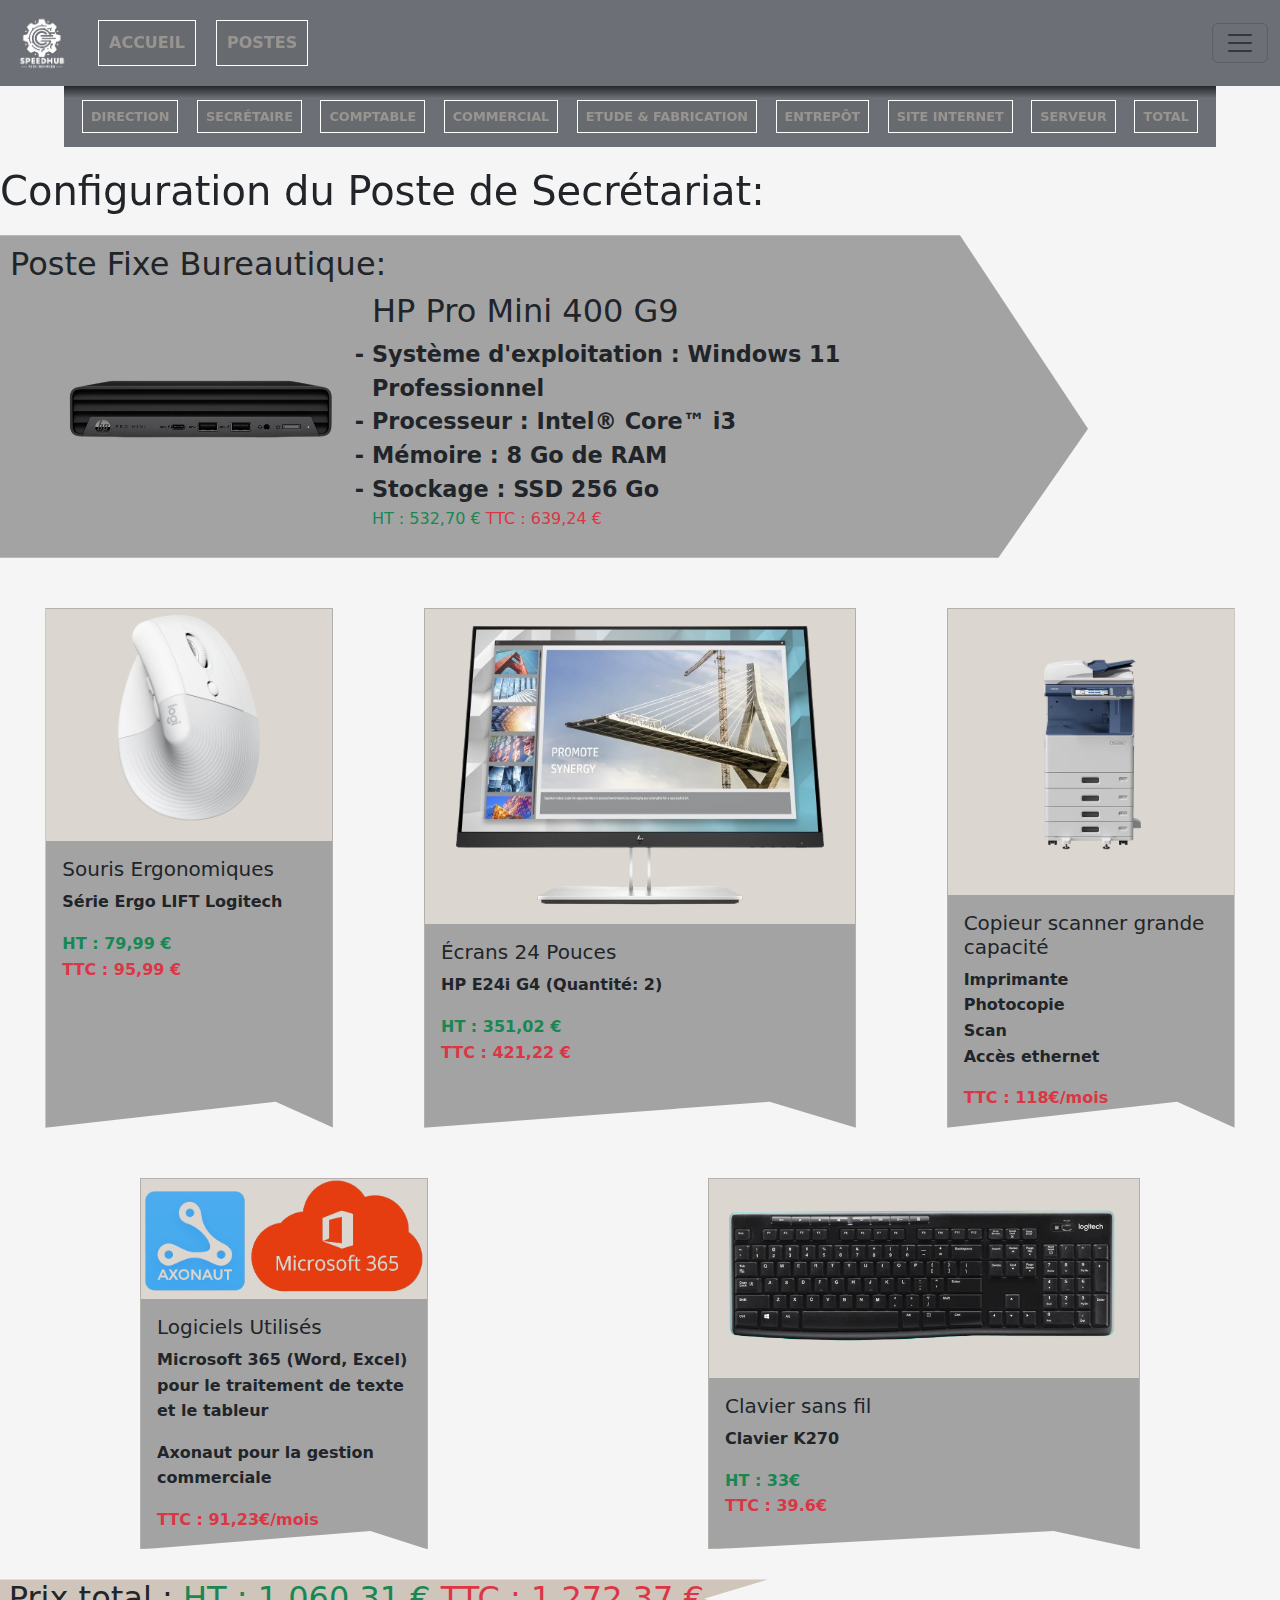
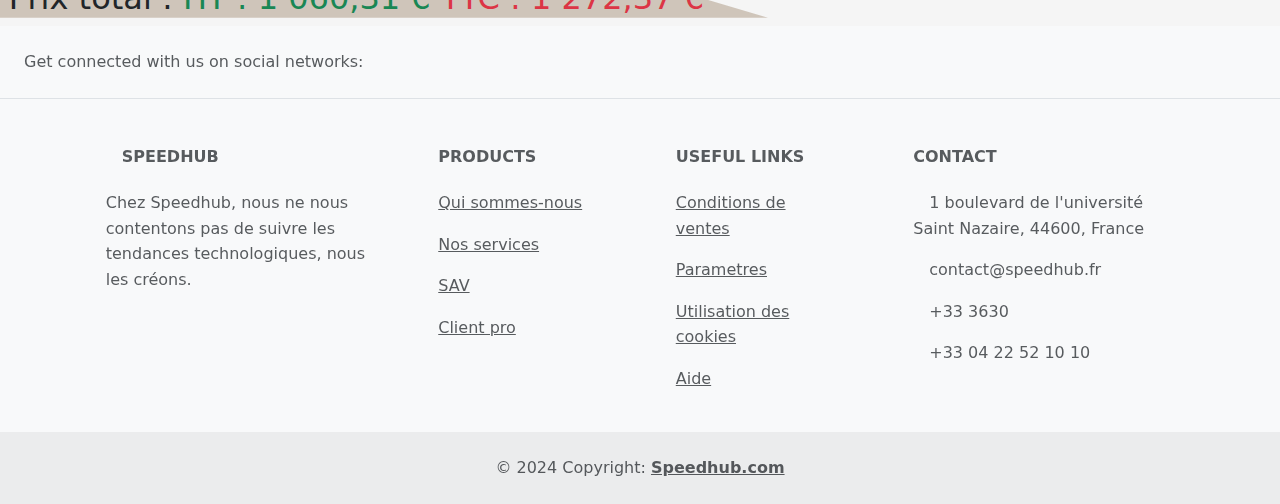
<file: secretaire.html>
<!DOCTYPE html>
<html lang="fr">
    <script>
        function includeHTML() {
          var z, i, elmnt, file, xhttp;
          /*loop through a collection of all HTML elements:*/
          z = document.getElementsByTagName("*");
          for (i = 0; i < z.length; i++) {
            elmnt = z[i];
            /*search for elements with a certain attribute:*/
            file = elmnt.getAttribute("include-html");
            if (file) {
              /*make an HTTP request using the attribute value as the file name:*/
              xhttp = new XMLHttpRequest();
              xhttp.onreadystatechange = function () {
                if (this.readyState == 4) {
                  if (this.status == 200) {
                    elmnt.innerHTML = this.responseText;
                  }
                  if (this.status == 404) {
                    elmnt.innerHTML = "Page not found.";
                  }
                  /*remove the attribute, and call this function once more:*/
                  elmnt.removeAttribute("include-html");
                  includeHTML();
                }
              };
              xhttp.open("GET", file, true);
              xhttp.send();
              /*exit the function:*/
              return;
            }
          }
        }
      </script>
  <head>
    <meta charset="utf-8">
    <meta name="viewport" content="width=device-width, initial-scale=1">
    <link href="https://cdn.jsdelivr.net/npm/bootstrap@5.3.2/dist/css/bootstrap.min.css" rel="stylesheet">
    <link rel="stylesheet" href="style.css">
    <script src="https://cdn.jsdelivr.net/npm/bootstrap@5.3.2/dist/js/bootstrap.bundle.min.js"></script>
  </head>
  <body>
    <header include-html="header2.html"></header>
    <div class="container_postes">
      <h1>Configuration du Poste de Secrétariat:</h1>
      <div class="postes_ligne_gris">
        <h2>Poste Fixe Bureautique:</h2>
        <div class="postes_grid_c1_c2">
          <img src="IMG/hp pro mini.png" alt="">
          <div>
            <h2>HP Pro Mini 400 G9</h2>
            <ul>
              <li>Système d'exploitation : Windows 11 Professionnel</li>
              <li>Processeur : Intel® Core™ i3</li>
              <li>Mémoire : 8 Go de RAM</li>
              <li>Stockage : SSD 256 Go</li>
              <p class="card-text">
                <span class="text-success font-weight-bold">HT : 532,70 €</span>
                <span class="text-danger font-weight-bold">ㅤTTC : 639,24 €</span>
              </p>
            </ul>
          </div>
        </div>
      </div>
      <div class="_ligne_postes_card_x3">
        <div class="card" style="width: 18rem;">
          <img src="IMG/souris_ergo.png" class="card-img-top img-fluid" alt="..."  style=" width: 10rem; margin: auto;">

          <div class="card-body">
            <h5 class="card-title">Souris Ergonomiques</h5>
            <p class="card-text">Série Ergo LIFT Logitech</p>
            <p class="card-text">
                <span class="text-success font-weight-bold">HT : 79,99 €</span><br>
                <span class="text-danger font-weight-bold">TTC : 95,99 €</span>
            </p>
          </div>
        </div>
        <div class="card" style="width: 27rem;">
          <img src="IMG/ecran_27'.png" class="card-img-top" alt="...">
          <div class="card-body">
            <h5 class="card-title">Écrans 24 Pouces</h5>
            <p class="card-text">HP E24i G4 (Quantité: 2)</p>
            <p class="card-text">
              <span class="text-success font-weight-bold">HT : 351,02 €</span><br>
              <span class="text-danger font-weight-bold">TTC : 421,22 €</span>
            </p>
          </div>
        </div>
        <div class="card" style="width: 18rem;">
          <img src="IMG/photocopieur.png" class="card-img-top" alt="...">
          <div class="card-body">
            <h5 class="card-title">Copieur scanner grande capacité</h5>
            <p class="card-text">Imprimante <br> Photocopie <br> Scan <br> Accès ethernet</p>
            <p class="card-text">
              <span class="text-danger font-weight-bold">TTC : 118€/mois</span>
            </p>
          </div>
        </div>
      </div>
      <div class="_ligne_postes_card_x2">
        <div class="card" style="width: 18rem;">
          <img src="IMG/axo_365.png" class="card-img-top" alt="...">
          <div class="card-body">
            <h5 class="card-title">Logiciels Utilisés</h5>
            <p class="card-text">Microsoft 365 (Word, Excel) pour le traitement de texte et le tableur</p>
            <p class="card-text">Axonaut pour la gestion commerciale</p>
            <p class="card-text">
              <span class="text-danger font-weight-bold">TTC : 91,23€/mois</span>
            </p>
          </div>
        </div>
        <div class="card" style="width: 27rem;">
          <img src="IMG/Clavier.png" class="card-img-top" alt="...">
          <div class="card-body">
            <h5 class="card-title">Clavier sans fil</h5>
            <p class="card-text">Clavier K270</p>
            <p class="card-text">
                <span class="text-success font-weight-bold">HT : 33€</span><br>
                <span class="text-danger font-weight-bold">TTC : 39.6€</span>
            </p>
          </div>
        </div>
      </div>
      <div class="Languette_total" style="margin-top: 30px;">
        <h2>Prix total : <span class="text-success font-weight-bold">HT : 1 060,31 €</span>
          <span class="text-danger font-weight-bold">ㅤTTC : 1 272,37 €</span></h2>
      </div></div>
    <footer include-html="footer.html"></footer>
    <script src="https://code.jquery.com/jquery-3.6.0.min.js"></script>
    <script src="https://cdn.jsdelivr.net/npm/bootstrap@5.3.2/dist/js/bootstrap.min.js"></script>
    <script src="https://cdn.jsdelivr.net/npm/@popperjs/core@2.11.6/dist/umd/popper.min.js"></script>
    <script>
      includeHTML();
    </script>
  </body>
</html>
</file>
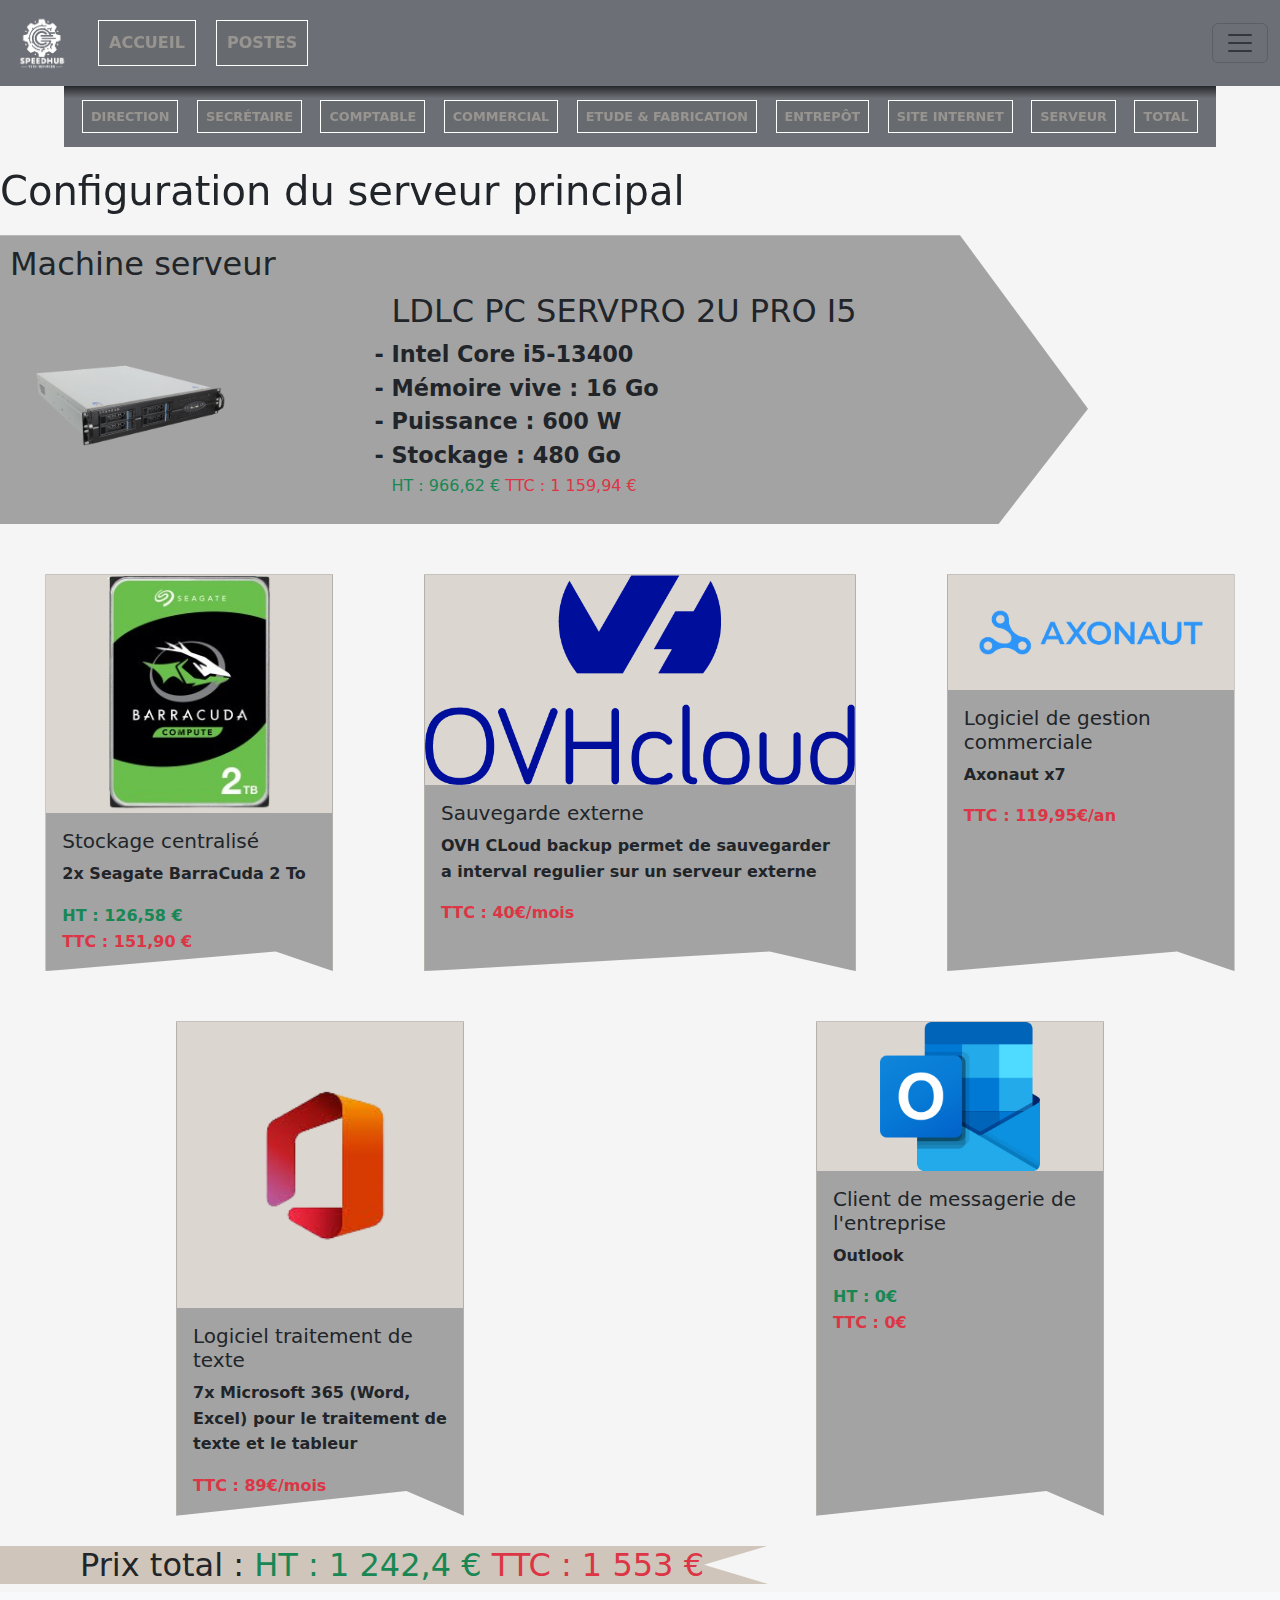
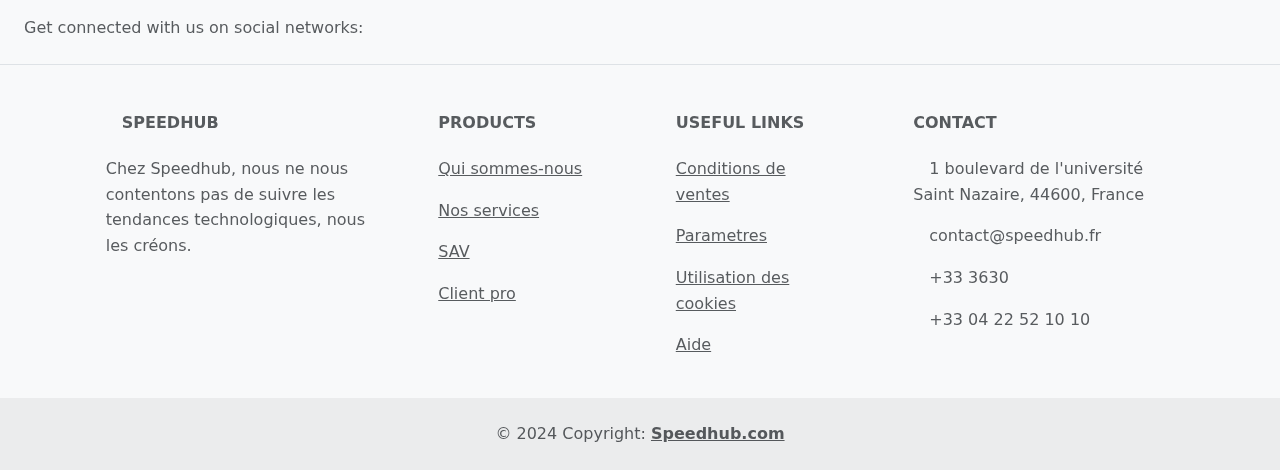
<file: serveurprincipal.html>
<!DOCTYPE html>
<html lang="fr">
    <script>
        function includeHTML() {
          var z, i, elmnt, file, xhttp;
          /*loop through a collection of all HTML elements:*/
          z = document.getElementsByTagName("*");
          for (i = 0; i < z.length; i++) {
            elmnt = z[i];
            /*search for elements with a certain attribute:*/
            file = elmnt.getAttribute("include-html");
            if (file) {
              /*make an HTTP request using the attribute value as the file name:*/
              xhttp = new XMLHttpRequest();
              xhttp.onreadystatechange = function () {
                if (this.readyState == 4) {
                  if (this.status == 200) {
                    elmnt.innerHTML = this.responseText;
                  }
                  if (this.status == 404) {
                    elmnt.innerHTML = "Page not found.";
                  }
                  /*remove the attribute, and call this function once more:*/
                  elmnt.removeAttribute("include-html");
                  includeHTML();
                }
              };
              xhttp.open("GET", file, true);
              xhttp.send();
              /*exit the function:*/
              return;
            }
          }
        }
      </script>
  <head>
    <meta charset="utf-8">
    <meta name="viewport" content="width=device-width, initial-scale=1">
    <link href="https://cdn.jsdelivr.net/npm/bootstrap@5.3.2/dist/css/bootstrap.min.css" rel="stylesheet">
    <link rel="stylesheet" href="style.css">
    <script src="https://cdn.jsdelivr.net/npm/bootstrap@5.3.2/dist/js/bootstrap.bundle.min.js"></script>
  </head>
  <body>
    <header include-html="header2.html"></header>
    <div class="container_postes">
      <h1>Configuration du serveur principal</h1>
      <div class="postes_ligne_gris">
        <h2>Machine serveur</h2>
        <div class="postes_grid_c1_c2">
          <img src="IMG/machine_serveur.png" alt="">
          <div>
            <h2>LDLC PC SERVPRO 2U PRO I5</h2>
            <ul>
              <li>Intel Core i5-13400</li>
              <li>Mémoire vive : 16 Go</li>
              <li>Puissance : 600 W</li>
              <li>Stockage : 480 Go</li>
              <p class="card-text">
                <span class="text-success font-weight-bold">HT : 966,62 €</span>
                <span class="text-danger font-weight-bold">ㅤTTC : 1 159,94 €</span>
              </p>
            </ul>
          </div>
        </div>
      </div>
      <div class="_ligne_postes_card_x3">
        <div class="card" style="width: 18rem;">
          <img src="IMG/DISK_DUR.png" class="card-img-top img-fluid" alt="..."  style=" margin: auto;">

          <div class="card-body">
            <h5 class="card-title">Stockage centralisé</h5>
            <p class="card-text"> 2x Seagate BarraCuda 2 To</p>
            <p class="card-text">
                <span class="text-success font-weight-bold">HT : 126,58 €</span><br>
                <span class="text-danger font-weight-bold">TTC : 151,90 €</span>
            </p>
          </div>
        </div>
        <div class="card" style="width: 27rem;">
          <img src="IMG/OVH_cloud.png" class="card-img-top" alt="...">
          <div class="card-body">
            <h5 class="card-title">Sauvegarde externe</h5>
            <p class="card-text">OVH CLoud backup permet de sauvegarder a interval regulier sur un serveur externe</p>
            <p class="card-text">
              <span class="text-danger font-weight-bold">TTC : 40€/mois</span>
            </p>
          </div>
        </div>
        <div class="card" style="width: 18rem;">
          <img src="IMG/Axonaut.png" class="card-img-top" alt="...">
          <div class="card-body">
            <h5 class="card-title">Logiciel de gestion commerciale</h5>
            <p class="card-text">Axonaut x7</p>
            <p class="card-text">
                <span class="text-danger font-weight-bold">TTC : 119,95€/an</span>
              </p>
          </div>
        </div>
      </div>
      <div class="_ligne_postes_card_x2">
        <div class="card" style="width: 18rem;">
          <img src="IMG/microsoft_365.png" class="card-img-top" alt="...">
          <div class="card-body">
            <h5 class="card-title">Logiciel traitement de texte</h5>
            <p class="card-text">7x Microsoft 365 (Word, Excel) pour le traitement de texte et le tableur</p>
            <p class="card-text">
              <span class="text-danger font-weight-bold">TTC : 89€/mois</span>
            </p>
          </div>
        </div>
        <div class="card" style="width: 18rem;">
          <img src="IMG/Outlook.svg.png" class="card-img-top" alt="..." style="width: 10rem;margin: auto;">
          <div class="card-body">
            <h5 class="card-title">Client de messagerie de l'entreprise</h5>
            <p class="card-text">Outlook</p>
            <p class="card-text">
                <span class="text-success font-weight-bold">HT : 0€</span><br>
                <span class="text-danger font-weight-bold">TTC : 0€</span>
            </p>
          </div>
        </div>
      </div>
      <div class="Languette_total" style="margin-top: 30px;">
        <h2>Prix total : <span class="text-success font-weight-bold">HT : 1 242,4 €</span>
          <span class="text-danger font-weight-bold">ㅤTTC : 1 553 €</span></h2>
      </div></div>
    <footer include-html="footer.html"></footer>
    <script src="https://code.jquery.com/jquery-3.6.0.min.js"></script>
    <script src="https://cdn.jsdelivr.net/npm/bootstrap@5.3.2/dist/js/bootstrap.min.js"></script>
    <script src="https://cdn.jsdelivr.net/npm/@popperjs/core@2.11.6/dist/umd/popper.min.js"></script>
    <script>
      includeHTML();
    </script>
  </body>
</html>
</file>
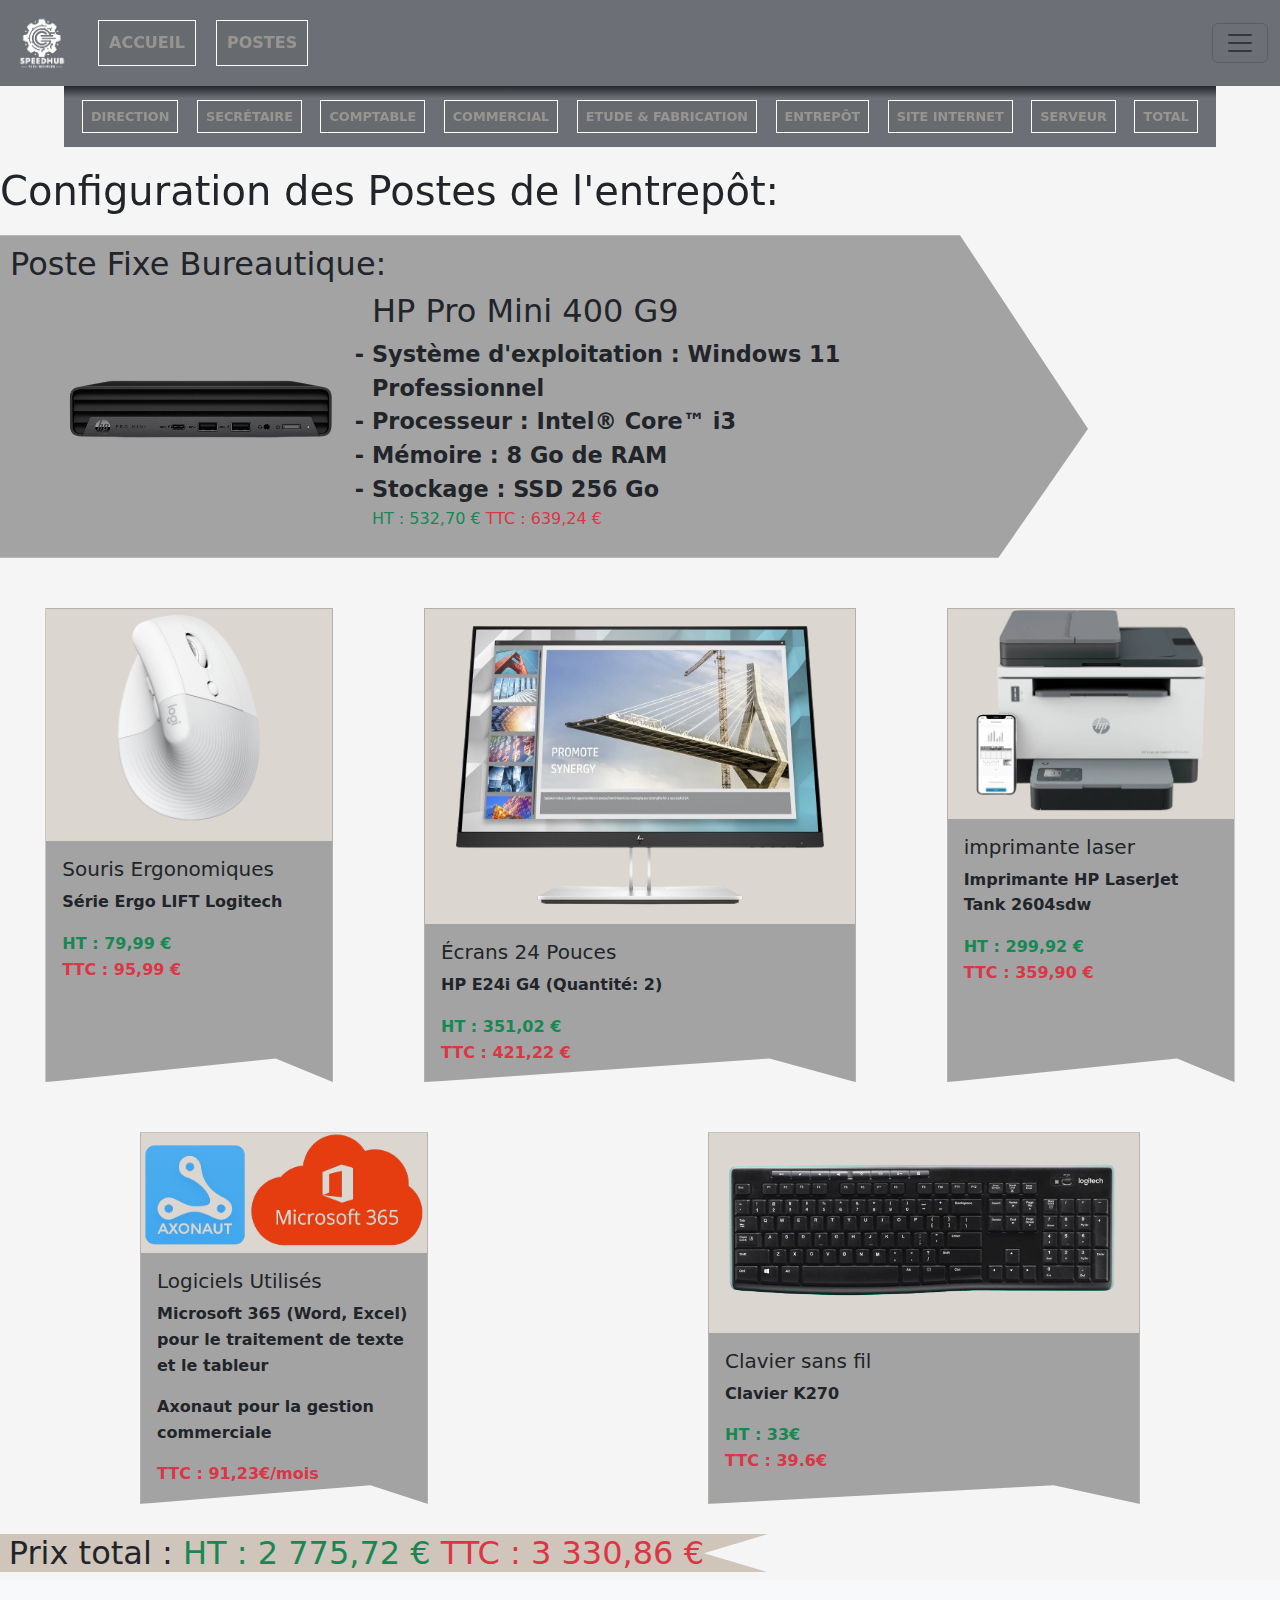
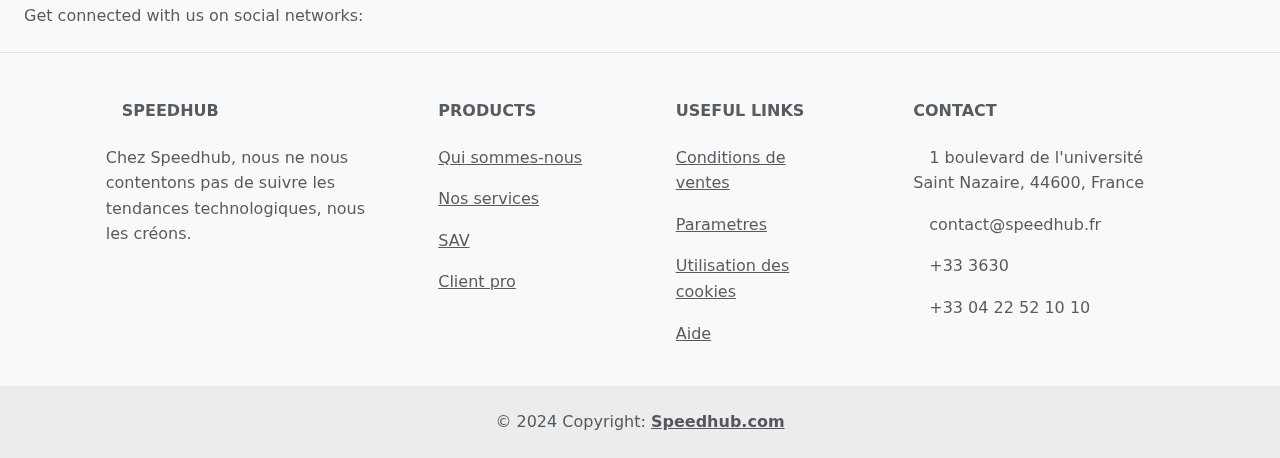
<file: stock.html>
<!DOCTYPE html>
<html lang="fr">
    <script>
        function includeHTML() {
          var z, i, elmnt, file, xhttp;
          /*loop through a collection of all HTML elements:*/
          z = document.getElementsByTagName("*");
          for (i = 0; i < z.length; i++) {
            elmnt = z[i];
            /*search for elements with a certain attribute:*/
            file = elmnt.getAttribute("include-html");
            if (file) {
              /*make an HTTP request using the attribute value as the file name:*/
              xhttp = new XMLHttpRequest();
              xhttp.onreadystatechange = function () {
                if (this.readyState == 4) {
                  if (this.status == 200) {
                    elmnt.innerHTML = this.responseText;
                  }
                  if (this.status == 404) {
                    elmnt.innerHTML = "Page not found.";
                  }
                  /*remove the attribute, and call this function once more:*/
                  elmnt.removeAttribute("include-html");
                  includeHTML();
                }
              };
              xhttp.open("GET", file, true);
              xhttp.send();
              /*exit the function:*/
              return;
            }
          }
        }
      </script>
  <head>
    <meta charset="utf-8">
    <meta name="viewport" content="width=device-width, initial-scale=1">
    <link href="https://cdn.jsdelivr.net/npm/bootstrap@5.3.2/dist/css/bootstrap.min.css" rel="stylesheet">
    <link rel="stylesheet" href="style.css">
    <script src="https://cdn.jsdelivr.net/npm/bootstrap@5.3.2/dist/js/bootstrap.bundle.min.js"></script>
  </head>
  <body>
    <header include-html="header2.html"></header>
    <div class="container_postes">
      <h1>Configuration des Postes de l'entrepôt:</h1>
      <div class="postes_ligne_gris">
        <h2>Poste Fixe Bureautique:</h2>
        <div class="postes_grid_c1_c2">
          <img src="IMG/hp pro mini.png" alt="">
          <div>
            <h2>HP Pro Mini 400 G9</h2>
            <ul>
              <li>Système d'exploitation : Windows 11 Professionnel</li>
              <li>Processeur : Intel® Core™ i3</li>
              <li>Mémoire : 8 Go de RAM</li>
              <li>Stockage : SSD 256 Go</li>
              <p class="card-text">
                <span class="text-success font-weight-bold">HT : 532,70 €</span>
                <span class="text-danger font-weight-bold">ㅤTTC : 639,24 €</span>
              </p>
            </ul>
          </div>
        </div>
      </div>
      <div class="_ligne_postes_card_x3">
        <div class="card" style="width: 18rem;">
          <img src="IMG/souris_ergo.png" class="card-img-top img-fluid" alt="..."  style=" width: 10rem; margin: auto;">

          <div class="card-body">
            <h5 class="card-title">Souris Ergonomiques</h5>
            <p class="card-text">Série Ergo LIFT Logitech</p>
            <p class="card-text">
                <span class="text-success font-weight-bold">HT : 79,99 €</span><br>
                <span class="text-danger font-weight-bold">TTC : 95,99 €</span>
            </p>
          </div>
        </div>
        <div class="card" style="width: 27rem;">
          <img src="IMG/ecran_27'.png" class="card-img-top" alt="...">
          <div class="card-body">
            <h5 class="card-title">Écrans 24 Pouces</h5>
            <p class="card-text">HP E24i G4 (Quantité: 2)</p>
            <p class="card-text">
              <span class="text-success font-weight-bold">HT : 351,02 €</span><br>
              <span class="text-danger font-weight-bold">TTC : 421,22 €</span>
            </p>
          </div>
        </div>
        <div class="card" style="width: 18rem;">
          <img src="IMG/imprimante laser.png" class="card-img-top" alt="...">
          <div class="card-body">
            <h5 class="card-title">imprimante laser</h5>
            <p class="card-text">Imprimante HP LaserJet Tank 2604sdw</p>
            <p class="card-text">
                <span class="text-success font-weight-bold">HT : 299,92 €</span><br>
                <span class="text-danger font-weight-bold">TTC : 359,90 €</span>
              </p>
          </div>
        </div>
      </div>
      <div class="_ligne_postes_card_x2">
        <div class="card" style="width: 18rem;">
          <img src="IMG/axo_365.png" class="card-img-top" alt="...">
          <div class="card-body">
            <h5 class="card-title">Logiciels Utilisés</h5>
            <p class="card-text">Microsoft 365 (Word, Excel) pour le traitement de texte et le tableur</p>
            <p class="card-text">Axonaut pour la gestion commerciale</p>
            <p class="card-text">
              <span class="text-danger font-weight-bold">TTC : 91,23€/mois</span>
            </p>
          </div>
        </div>
        <div class="card" style="width: 27rem;">
          <img src="IMG/Clavier.png" class="card-img-top" alt="...">
          <div class="card-body">
            <h5 class="card-title">Clavier sans fil</h5>
            <p class="card-text">Clavier K270</p>
            <p class="card-text">
                <span class="text-success font-weight-bold">HT : 33€</span><br>
                <span class="text-danger font-weight-bold">TTC : 39.6€</span>
            </p>
          </div>
        </div>
      </div>
      <div class="Languette_total" style="margin-top: 30px;">
        <h2>Prix total : <span class="text-success font-weight-bold">HT : 2 775,72 €</span>
          <span class="text-danger font-weight-bold">ㅤTTC : 3 330,86 €</span></h2>
      </div></div>
    <footer include-html="footer.html"></footer>
    <script src="https://code.jquery.com/jquery-3.6.0.min.js"></script>
    <script src="https://cdn.jsdelivr.net/npm/bootstrap@5.3.2/dist/js/bootstrap.min.js"></script>
    <script src="https://cdn.jsdelivr.net/npm/@popperjs/core@2.11.6/dist/umd/popper.min.js"></script>
    <script>
      includeHTML();
    </script>
  </body>
</html>
</file>
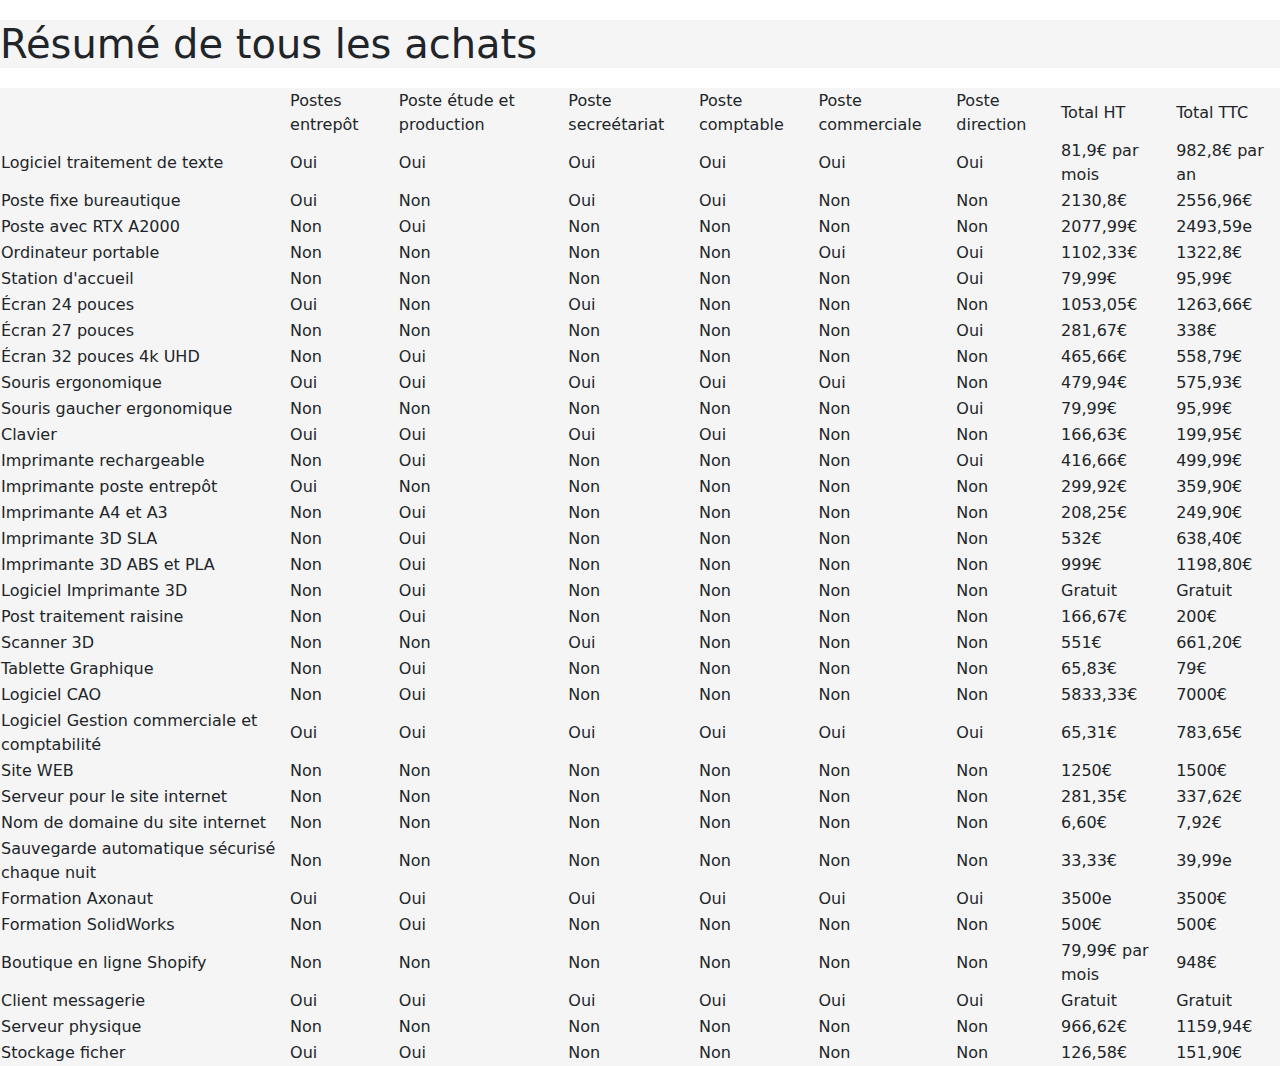
<file: Total.html>
<!DOCTYPE html>
<html lang="fr">
    <script>
        function includeHTML() {
          var z, i, elmnt, file, xhttp;
          /*loop through a collection of all HTML elements:*/
          z = document.getElementsByTagName("*");
          for (i = 0; i < z.length; i++) {
            elmnt = z[i];
            /*search for elements with a certain attribute:*/
            file = elmnt.getAttribute("include-html");
            if (file) {
              /*make an HTTP request using the attribute value as the file name:*/
              xhttp = new XMLHttpRequest();
              xhttp.onreadystatechange = function () {
                if (this.readyState == 4) {
                  if (this.status == 200) {
                    elmnt.innerHTML = this.responseText;
                  }
                  if (this.status == 404) {
                    elmnt.innerHTML = "Page not found.";
                  }
                  /*remove the attribute, and call this function once more:*/
                  elmnt.removeAttribute("include-html");
                  includeHTML();
                }
              };
              xhttp.open("GET", file, true);
              xhttp.send();
              /*exit the function:*/
              return;
            }
          }
        }
      </script>
  <head>
    <meta charset="utf-8">
    <meta name="viewport" content="width=device-width, initial-scale=1">
    <link href="https://cdn.jsdelivr.net/npm/bootstrap@5.3.2/dist/css/bootstrap.min.css" rel="stylesheet">
    <link rel="stylesheet" href="style.css">
    <script src="https://cdn.jsdelivr.net/npm/bootstrap@5.3.2/dist/js/bootstrap.bundle.min.js"></script>
  </head>
  <body>
    <header include-html="header2.html"></header>
    <h1>Résumé de tous les achats</h1>
    <table>
        <tr>
            <td>ㅤㅤㅤㅤㅤㅤㅤㅤ</td>
            <td>Postes entrepôt</td>
            <td>Poste étude et production</td>
            <td>Poste secreétariat</td>
            <td>Poste comptable</td>
            <td>Poste commerciale</td>
            <td>Poste direction</td>
            <td>Total HT</td>
            <td>Total TTC</td>
        </tr>
        <tr>
            <td>Logiciel traitement de texte</td>
            <td>Oui</td>
            <td>Oui</td>
            <td>Oui</td>
            <td>Oui</td>
            <td>Oui</td>
            <td>Oui</td>
            <td>81,9€ par mois</td>
            <td>982,8€ par an</td>
            <td>ㅤㅤㅤㅤㅤㅤㅤㅤ</td>
        </tr>
        <tr>
            <td>Poste fixe bureautique</td>
            <td>Oui</td>
            <td>Non</td>
            <td>Oui</td>
            <td>Oui</td>
            <td>Non</td>
            <td>Non</td>
            <td>2130,8€</td>
            <td>2556,96€</td>
            <td>ㅤㅤㅤㅤㅤㅤㅤㅤ</td>
        </tr>
        <tr>
            <td>Poste avec RTX A2000</td>
            <td>Non</td>
            <td>Oui</td>
            <td>Non</td>
            <td>Non</td>
            <td>Non</td>
            <td>Non</td>
            <td>2077,99€</td>
            <td>2493,59e</td>
            <td>ㅤㅤㅤㅤㅤㅤㅤㅤ</td>
        </tr>
        <tr>
            <td>Ordinateur portable</td>
            <td>Non</td>
            <td>Non</td>
            <td>Non</td>
            <td>Non</td>
            <td>Oui</td>
            <td>Oui</td>
            <td>1102,33€</td>
            <td>1322,8€</td>
            <td>ㅤㅤㅤㅤㅤㅤㅤㅤ</td>
        </tr>
        <tr>
            <td>Station d'accueil</td>
            <td>Non</td>
            <td>Non</td>
            <td>Non</td>
            <td>Non</td>
            <td>Non</td>
            <td>Oui</td>
            <td>79,99€</td>
            <td>95,99€</td>
            <td>ㅤㅤㅤㅤㅤㅤㅤㅤ</td>
        </tr>
        <tr>
            <td>Écran 24 pouces</td>
            <td>Oui</td>
            <td>Non</td>
            <td>Oui</td>
            <td>Non</td>
            <td>Non</td>
            <td>Non</td>
            <td>1053,05€</td>
            <td>1263,66€</td>
            <td>ㅤㅤㅤㅤㅤㅤㅤㅤ</td>
        </tr>
        <tr>
            <td>Écran 27 pouces</td>
            <td>Non</td>
            <td>Non</td>
            <td>Non</td>
            <td>Non</td>
            <td>Non</td>
            <td>Oui</td>
            <td>281,67€</td>
            <td>338€</td>
            <td>ㅤㅤㅤㅤㅤㅤㅤㅤ</td>
        </tr>
        <tr>
            <td>Écran 32 pouces 4k UHD</td>
            <td>Non</td>
            <td>Oui</td>
            <td>Non</td>
            <td>Non</td>
            <td>Non</td>
            <td>Non</td>
            <td>465,66€</td>
            <td>558,79€</td>
            <td>ㅤㅤㅤㅤㅤㅤㅤㅤ</td>
        </tr>
        <tr>

            <td>Souris ergonomique</td>
            <td>Oui</td>
            <td>Oui</td>
            <td>Oui</td>
            <td>Oui</td>
            <td>Oui</td>
            <td>Non</td>
            <td>479,94€</td>
            <td>575,93€</td>
            <td>ㅤㅤㅤㅤㅤㅤㅤㅤ</td>
        </tr>
        <tr>

            <td>Souris gaucher ergonomique</td>
            <td>Non</td>
            <td>Non</td>
            <td>Non</td>
            <td>Non</td>
            <td>Non</td>
            <td>Oui</td>
            <td>79,99€</td>
            <td>95,99€</td>
            <td>ㅤㅤㅤㅤㅤㅤㅤㅤ</td>
        </tr>
        <tr>

            <td>Clavier</td>
            <td>Oui</td>
            <td>Oui</td>
            <td>Oui</td>
            <td>Oui</td>
            <td>Non</td>
            <td>Non</td>
            <td>166,63€</td>
            <td>199,95€</td>
            <td>ㅤㅤㅤㅤㅤㅤㅤㅤ</td>
        </tr>
        <tr>
            <td>Imprimante rechargeable</td>
            <td>Non</td>
            <td>Oui</td>
            <td>Non</td>
            <td>Non</td>
            <td>Non</td>
            <td>Oui</td>
            <td>416,66€</td>
            <td>499,99€</td>
            <td>ㅤㅤㅤㅤㅤㅤㅤㅤ</td>
        </tr>
        <tr>
            <td>Imprimante poste entrepôt</td>
            <td>Oui</td>
            <td>Non</td>
            <td>Non</td>
            <td>Non</td>
            <td>Non</td>
            <td>Non</td>
            <td>299,92€</td>
            <td>359,90€</td>
            <td>ㅤㅤㅤㅤㅤㅤㅤㅤ</td>
        </tr>
        <tr>
            <td>Imprimante A4 et A3</td>
            <td>Non</td>
            <td>Oui</td>
            <td>Non</td>
            <td>Non</td>
            <td>Non</td>
            <td>Non</td>
            <td>208,25€</td>
            <td>249,90€</td>
            <td>ㅤㅤㅤㅤㅤㅤㅤㅤ</td>
        </tr>
        <tr>

            <td>Imprimante 3D SLA</td>
            <td>Non</td>
            <td>Oui</td>
            <td>Non</td>
            <td>Non</td>
            <td>Non</td>
            <td>Non</td>
            <td>532€</td>
            <td>638,40€</td>
            <td>ㅤㅤㅤㅤㅤㅤㅤㅤ</td>
        </tr>
        <tr>

            <td>Imprimante 3D ABS et PLA</td>
            <td>Non</td>
            <td>Oui</td>
            <td>Non</td>
            <td>Non</td>
            <td>Non</td>
            <td>Non</td>
            <td>999€</td>
            <td>1198,80€</td>
            <td>ㅤㅤㅤㅤㅤㅤㅤㅤ</td>
        </tr>
        <tr>

            <td>Logiciel Imprimante 3D</td>
            <td>Non</td>
            <td>Oui</td>
            <td>Non</td>
            <td>Non</td>
            <td>Non</td>
            <td>Non</td>
            <td>Gratuit</td>
            <td>Gratuit</td>
            <td>ㅤㅤㅤㅤㅤㅤㅤㅤ</td>
        </tr>
        <tr>

            <td>Post traitement raisine</td>
            <td>Non</td>
            <td>Oui</td>
            <td>Non</td>
            <td>Non</td>
            <td>Non</td>
            <td>Non</td>
            <td>166,67€</td>
            <td>200€</td>
            <td>ㅤㅤㅤㅤㅤㅤㅤㅤ</td>
        </tr>
        <tr>

            <td>Scanner 3D</td>
            <td>Non</td>
            <td>Non</td>
            <td>Oui</td>
            <td>Non</td>
            <td>Non</td>
            <td>Non</td>
            <td>551€</td>
            <td>661,20€</td>
            <td>ㅤㅤㅤㅤㅤㅤㅤㅤ</td>
        </tr>
        <tr>

            <td>Tablette Graphique</td>
            <td>Non</td>
            <td>Oui</td>
            <td>Non</td>
            <td>Non</td>
            <td>Non</td>
            <td>Non</td>
            <td>65,83€</td>
            <td>79€</td>
            <td>ㅤㅤㅤㅤㅤㅤㅤㅤ</td>
        </tr>
        <tr>

            <td>Logiciel CAO</td>
            <td>Non</td>
            <td>Oui</td>
            <td>Non</td>
            <td>Non</td>
            <td>Non</td>
            <td>Non</td>
            <td>5833,33€</td>
            <td>7000€</td>
            <td>ㅤㅤㅤㅤㅤㅤㅤㅤ</td>
        </tr>
        <tr>

            <td>Logiciel Gestion commerciale et comptabilité</td>
            <td>Oui</td>
            <td>Oui</td>
            <td>Oui</td>
            <td>Oui</td>
            <td>Oui</td>
            <td>Oui</td>
            <td>65,31€</td>
            <td>783,65€</td>
            <td>ㅤㅤㅤㅤㅤㅤㅤㅤ</td>
        </tr>
        <tr>

            <td>Site WEB</td>
            <td>Non</td>
            <td>Non</td>
            <td>Non</td>
            <td>Non</td>
            <td>Non</td>
            <td>Non</td>
            <td>1250€</td>
            <td>1500€</td>
            <td>ㅤㅤㅤㅤㅤㅤㅤㅤ</td>
        </tr>
        <tr>

            <td>Serveur pour le site internet</td>
            <td>Non</td>
            <td>Non</td>
            <td>Non</td>
            <td>Non</td>
            <td>Non</td>
            <td>Non</td>
            <td>281,35€</td>
            <td>337,62€</td>
            <td>ㅤㅤㅤㅤㅤㅤㅤㅤ</td>
        </tr>
        <tr>

            <td>Nom de domaine du site internet</td>
            <td>Non</td>
            <td>Non</td>
            <td>Non</td>
            <td>Non</td>
            <td>Non</td>
            <td>Non</td>
            <td>6,60€</td>
            <td>7,92€</td>
            <td>ㅤㅤㅤㅤㅤㅤㅤㅤ</td>
        </tr>
        <tr>

            <td>Sauvegarde automatique sécurisé chaque nuit</td>
            <td>Non</td>
            <td>Non</td>
            <td>Non</td>
            <td>Non</td>
            <td>Non</td>
            <td>Non</td>
            <td>33,33€</td>
            <td>39,99e</td>
            <td>ㅤㅤㅤㅤㅤㅤㅤㅤ</td>
        </tr>
        <tr>

            <td>Formation Axonaut</td>
            <td>Oui</td>
            <td>Oui</td>
            <td>Oui</td>
            <td>Oui</td>
            <td>Oui</td>
            <td>Oui</td>
            <td>3500e</td>
            <td>3500€</td>
            <td>ㅤㅤㅤㅤㅤㅤㅤㅤ</td>
        </tr>
        <tr>

            <td>Formation SolidWorks</td>
            <td>Non</td>
            <td>Oui</td>
            <td>Non</td>
            <td>Non</td>
            <td>Non</td>
            <td>Non</td>
            <td>500€</td>
            <td>500€</td>
            <td>ㅤㅤㅤㅤㅤㅤㅤㅤ</td>
        </tr>
        <tr>

            <td>Boutique en ligne Shopify</td>
            <td>Non</td>
            <td>Non</td>
            <td>Non</td>
            <td>Non</td>
            <td>Non</td>
            <td>Non</td>
            <td>79,99€ par mois</td>
            <td>948€</td>
            <td>ㅤㅤㅤㅤㅤㅤㅤㅤ</td>
        </tr>
        <tr>

            <td>Client messagerie</td>
            <td>Oui</td>
            <td>Oui</td>
            <td>Oui</td>
            <td>Oui</td>
            <td>Oui</td>
            <td>Oui</td>
            <td>Gratuit</td>
            <td>Gratuit</td>
            <td>ㅤㅤㅤㅤㅤㅤㅤㅤ</td>
        </tr>
        <tr>

            <td>Serveur physique</td>
            <td>Non</td>
            <td>Non</td>
            <td>Non</td>
            <td>Non</td>
            <td>Non</td>
            <td>Non</td>
            <td>966,62€</td>
            <td>1159,94€</td>
            <td>ㅤㅤㅤㅤㅤㅤㅤㅤ</td>
        </tr>
        <tr>

            <td>Stockage ficher</td>
            <td>Oui</td>
            <td>Oui</td>
            <td>Non</td>
            <td>Non</td>
            <td>Non</td>
            <td>Non</td>
            <td>126,58€</td>
            <td>151,90€</td>
            <td>ㅤㅤㅤㅤㅤㅤㅤㅤ</td>
        </tr>
    </table>

  </body>
</file>
<file: style.css>
:root {
  --fond: #f5f5f5;
  --fonce: #676b6f;
  --moyen: #a3a3a3;
  --claire: #dbd6d0;
  --autre: #cfc5ba;
  --texte_claire: #dbd6d0;
  --texte_fonce: #676b6f;

}
body {
    display: grid;
    grid-template-columns: 0 auto 0;
}
body > *{
    grid-column: 2;
    background-color: var(--fond) ;
}
@media screen and (min-width: 1920px) {
    body {
        display: grid;
        grid-template-columns: auto 1920px auto;
    }
  }
header {
    text-align: right;
}
.filter_blanc {
    filter: brightness(100);
}

.carousel {
  margin: auto;
  width: 67.7%;
}


/* #region btn31 */
.btn-31,
.btn-31 *,
.btn-31 :after,
.btn-31 :before,
.btn-31:after,
.btn-31:before {
  border: 0 solid;
  box-sizing: border-box;
}

.btn-31 {
  -webkit-tap-highlight-color: var(--claire);
  -webkit-appearance: button;
  background-color: var(--fonce);
  background-image: none;
  color: white;
  cursor: pointer;
  font-family: ui-sans-serif, system-ui, -apple-system, BlinkMacSystemFont,
    Segoe UI, Roboto, Helvetica Neue, Arial, Noto Sans, sans-serif,
    Apple Color Emoji, Segoe UI Emoji, Segoe UI Symbol, Noto Color Emoji;
  font-size: 100%;
  font-weight: 900;
  line-height: 1.5;
  margin: 10px;
  padding: 0;
}

.btn-31:disabled {
  cursor: default;
}

.btn-31:-moz-focusring {
  outline: auto;
}

.btn-31 svg {
  display: block;
  vertical-align: middle;
}

.btn-31 [hidden] {
  display: none;
}

.btn-31 {
  border-width: 1px;
  padding: 10px 10px;
  position: relative;
  text-transform: uppercase;
}

.btn-31:before {
  --progress: 100%;
  background: var(--claire);
  -webkit-clip-path: polygon(
    100% 0,
    var(--progress) var(--progress),
    0 100%,
    100% 100%
  );
  clip-path: polygon(
    100% 0,
    var(--progress) var(--progress),
    0 100%,
    100% 100%
  );
  content: "";
  inset: 0;
  position: absolute;
  transition: -webkit-clip-path 0.2s ease;
  transition: clip-path 0.2s ease;
  transition: clip-path 0.2s ease, -webkit-clip-path 0.2s ease;
}

.btn-31:hover:before {
  --progress: 0%;
}

.btn-31 .text-container {
  display: block;
  overflow: hidden;
  position: relative;
}

.btn-31 .text {
  display: block;
  font-weight: 900;
  mix-blend-mode: difference;
  position: relative;
}

.btn-31:hover .text {
  -webkit-animation: move-up-alternate 0.3s ease forwards;
  animation: move-up-alternate 0.3s ease forwards;
}

@-webkit-keyframes move-up-alternate {
  0% {
    transform: translateY(0);
  }

  50% {
    transform: translateY(80%);
  }

  51% {
    transform: translateY(-80%);
  }

  to {
    transform: translateY(0);
  }
}

@keyframes move-up-alternate {
  0% {
    transform: translateY(0);
  }

  50% {
    transform: translateY(80%);
  }

  51% {
    transform: translateY(-80%);
  }

  to {
    transform: translateY(0);
  }
}
/* #endregion btn31 */

p {
  line-height: 1.6;
}

ul {
  list-style-type:circle;
  padding: 0;
}

ul li {
  list-style-type:circle;
}

.spacement-texte {
  margin-bottom: 5px;
  padding-top: 50px;
}

.bloc_text{
  width: 400px;
  height: 150px;
}
.texte_index {
  margin-left: 30px;
}
h1 {
  margin-bottom: 20px!important;
  margin-top: 20px!important;
}
.texte_div {
  margin-left: 20px;

}
.texte_div h2 span {
  text-decoration: underline;
}

.texte_div a {
  color: #aaaaaa;
  text-decoration: none;
}

.texte_div h2::before {
  content: "- ";
  margin-right: 5px;

}

nav {
  background-color: #6c6f75;
}
.nav2 {
  max-width: 90%;
  margin-left: 5%;
  background: linear-gradient(to top, #6c6f75 80%, #25272b 100%);
}
/* #region btn32 */


.btn-32,
.btn-32 *,
.btn-32 :after,
.btn-32 :before,
.btn-32:after,
.btn-32:before {
  border: 0 solid;
  box-sizing: border-box;
}

.btn-32 {
  -webkit-tap-highlight-color: transparent;
  -webkit-appearance: button;
  background-color: var(--fonce);
  background-image: none;
  color: #fff;
  cursor: pointer;
  font-family: ui-sans-serif, system-ui, -apple-system, BlinkMacSystemFont,
    Segoe UI, Roboto, Helvetica Neue, Arial, Noto Sans, sans-serif,
    Apple Color Emoji, Segoe UI Emoji, Segoe UI Symbol, Noto Color Emoji;
  font-size: 80%;
  font-weight: 900;
  line-height: 1.2;
  margin: 6px;
  -webkit-mask-image: -webkit-radial-gradient(#000, #fff);
  padding: 0;
}

.btn-32:disabled {
  cursor: default;
}

.btn-32:-moz-focusring {
  outline: auto;
}

.btn-32 svg {
  display: block;
  vertical-align: middle;
}

.btn-32 [hidden] {
  display: none;
}

.btn-32 {
  border-width: 1px;
  padding: 8px 8px;
  position: relative;
  text-transform: uppercase;
}

.btn-32:before {
  --progress: 100%;
  background: var(--claire);
  -webkit-clip-path: polygon(
    100% 0,
    var(--progress) var(--progress),
    0 100%,
    100% 100%
  );
  clip-path: polygon(
    100% 0,
    var(--progress) var(--progress),
    0 100%,
    100% 100%
  );
  content: "";
  inset: 0;
  position: absolute;
  transition: -webkit-clip-path 0.2s ease;
  transition: clip-path 0.2s ease;
  transition: clip-path 0.2s ease, -webkit-clip-path 0.2s ease;
}

.btn-32:hover:before {
  --progress: 0%;
}

.btn-32 .text-container {
  display: block;
  overflow: hidden;
  position: relative;
}

.btn-32 .text {
  display: block;
  font-weight: 900;
  mix-blend-mode: difference;
  position: relative;
}

.btn-32:hover .text {
  -webkit-animation: move-up-alternate 0.3s ease forwards;
  animation: move-up-alternate 0.3s ease forwards;
}


/* #endregion btn32*/

.postes_ligne_gris {
  background-color: #a3a3a3;
  clip-path: polygon(0 0,75% 0,85% 60%,78% 100%,0 100%);
  min-width: 100px;
  min-height: 100px;
  padding: 10px;
}
.postes_grid_c1_c2 {
  display: grid;
  grid-template-columns: auto auto 20%;
  gap: 10px;
}
.postes_grid_c1_c2 ul li {
  list-style-type:"- ";
  font-weight: 600;
  font-size: 1.4em;
}
.postes_grid_c1_c2 img{
  margin-top: 10px;
  margin-left: 20px;
  height: 200px;
}
._ligne_postes_card_x3 {
  margin-top: 50px;
  display: grid;
  grid: auto / auto auto auto;
  justify-items : center ;

}
.card-body {
  background-color: #a3a3a3;
  font-weight: 600;
  height: 100%;
}
.card img,.card {
  border-radius: 0px;
  background-color: #dbd6d0!important;
}
.card {
  clip-path: polygon(0 0,100% 0,100% 100%,80% 95%,0 100%);
}
._ligne_postes_card_x2 {
  margin-top: 50px;
  display: grid;
  grid: auto / auto auto;
  justify-items : center ;

}
.cgauche {
  clip-path: polygon(0 0,100% 0,95% 33%,94% 66%,100% 100%,0 100%)
}
.cdroit {
  clip-path: polygon(1% 33%,6% 0,100% 0,100% 100%,6% 100%,0% 66%)
}
.Languette_total {
  background-color: var(--autre);
  clip-path: polygon(0 0,60% 0,55% 50%,60% 100%,0 100%);
  text-align: right;
  padding-right: 45%;
}
</file>
